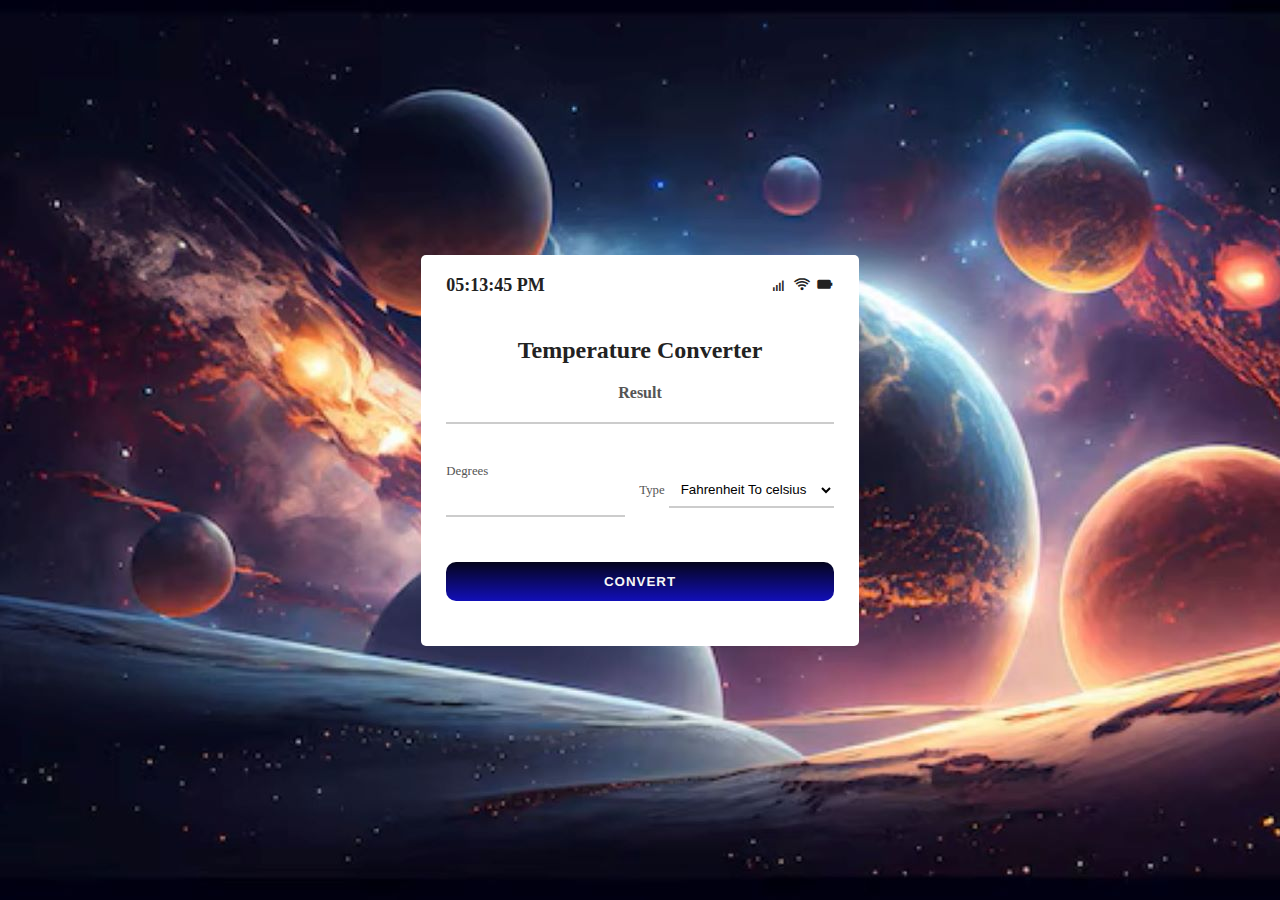
<file: temp.html>
<!DOCTYPE html>
<html lang="en">
  <head>
    <meta charset="UTF-8" />
    <meta name="viewport" content="width=device-width, initial-scale=1.0" />
    <title>Temperature Converter Website using html, css & JavaScript</title>
    <!-- css link -->
    <link rel="stylesheet" href="styles.css" />

    <!-- box icons -->
    <link rel="stylesheet"
  href="https://unpkg.com/boxicons@latest/css/boxicons.min.css">

      <!-- font awesome -->
      <link rel="stylesheet" href="https://cdnjs.cloudflare.com/ajax/libs/font-awesome/4.7.0/css/font-awesome.min.css">

  </head>
  <body>
    <div class="container">
        <div class="temperature-converter">
            <div class="mobile">
              <div id="current-time"></div>
                <div>
                    <i class='bx bx-signal-4'></i>
                    <i class='bx bx-wifi' ></i>
                    <i class='bx bxs-battery' ></i>
                </div>
            </div>

            <h1 class="title">Temperature Converter</h1>

            <div class="result">
              <span class="result-heading">Result</span>
              <h2 class="celsius-value" id="celsius"></h2>
            </div>

            <!-- input field -->
            <div class="degree-type">
                <!-- for degrees -->
              <div class="degree-field">
                <label for="degree">Degrees</label>
                <input type="number" name="degree" id="degree" />
              </div>

              <!-- for option selection -->
              <div class="temp-field">
                <label for="temp-type">Type</label>
                <select name="temperatures" id="temp-type" autocomplete="on">
                  <option id="fahrenheit" value="fahrenheit">Fahrenheit To celsius</option>
                  <option id="celsius" value="celsius">Celsius To Fahrenheit</option>
                  <option id="kelvin"value="kelvin">Celsius To Kelvin</option>
                  <option id="celsius2"value="celsius2">Kelvin To Celsius</option>
                  <option id="degree1"value="degree1">Fahrenheit To Kelvin</option>
                  <option id="degree2"value="degree2">KelvinTo Fahrenheit</option>
                </select>
              </div>
            </div>
            <button id="convert-btn">Convert</button>
            
        </div>
      </div>
    <!-- script tags -->
    <script src="app.js"></script>
  </body>
</html>
</file>
<file: styles.css>
* {
  box-sizing: border-box;
  margin: 0;
  padding: 0;
}

body {
  background-color: #020d45;
  background:url(login.jpg);
  color: #222;
  font-size: 1rem;
  display: flex;
  justify-content: center;
  align-items: center;
  width: 100vw;
  height: 100vh;
}

.mobile {
  display: flex;
  justify-content: space-between;
  margin-bottom: 40px;
  font-size: 18px;
  font-weight: 700;
}

.temperature-converter {
  background: #fff;
  border-radius: 5px;
  position: relative;
  display: flex;
  flex-direction: column;
  justify-content: center;
  padding: 20px 25px 45px;
  min-width: 320px;
  width: 100%;
  height: auto;
  box-shadow: -5px -5px 250px 0px rgba(255, 255, 255, 0.02) inset;
  backdrop-filter: blur(21px);
}

.title {
  color: #222;
  font-size: 1.5rem;
  text-align: center;
}
.result {
  text-align: center;
  margin: 20px 0;
}
.result-heading {
  color: #555;
  font-size: 1rem;
  font-weight: 600;
}
.celsius-value {
  border-bottom: 2px solid #ccc;
  padding: 10px;
  transition: all .45s ease;
}
label {
  color: #555;
  font-size: 0.8rem;
  margin-bottom: 5px;
}
input,
select {
  background: transparent;
  border: none;
  outline: none;
  border-bottom: 2px solid #ccc;
  padding: 8px;
  margin-bottom: 15px;
}
input:focus {
  border: 1px solid #4c49f3;
}
.degree-type {
  display: flex;
  justify-content: space-between;
  align-items: center;
  padding: 20px 0;
}
.degree-field {
  display: flex;
  flex-direction: column;
  width: 46%;
}
option {
  background-color: #24559e;
  color: #f6f6f6;
}
#convert-btn {
  background: linear-gradient(to bottom, #05041b, #120fb9);
  border: none;
  outline: none;
  border-radius: 10px;
  color: #f6f6f6;
  cursor: pointer;
  font-weight: bold;
  letter-spacing: 1px;
  text-transform: uppercase;
  margin-top: 10px;
  padding: 12px 80px;
  transition: all 0.3s ease-in;
}
#convert-btn:hover {
  background: linear-gradient(to bottom, #47dce7, #322fda);
}

/* Add a right margin to each icon */

.fa {
  margin-left: -12px;
  margin-right: 8px;
}

.loading {
  display: none;
}
</file>
